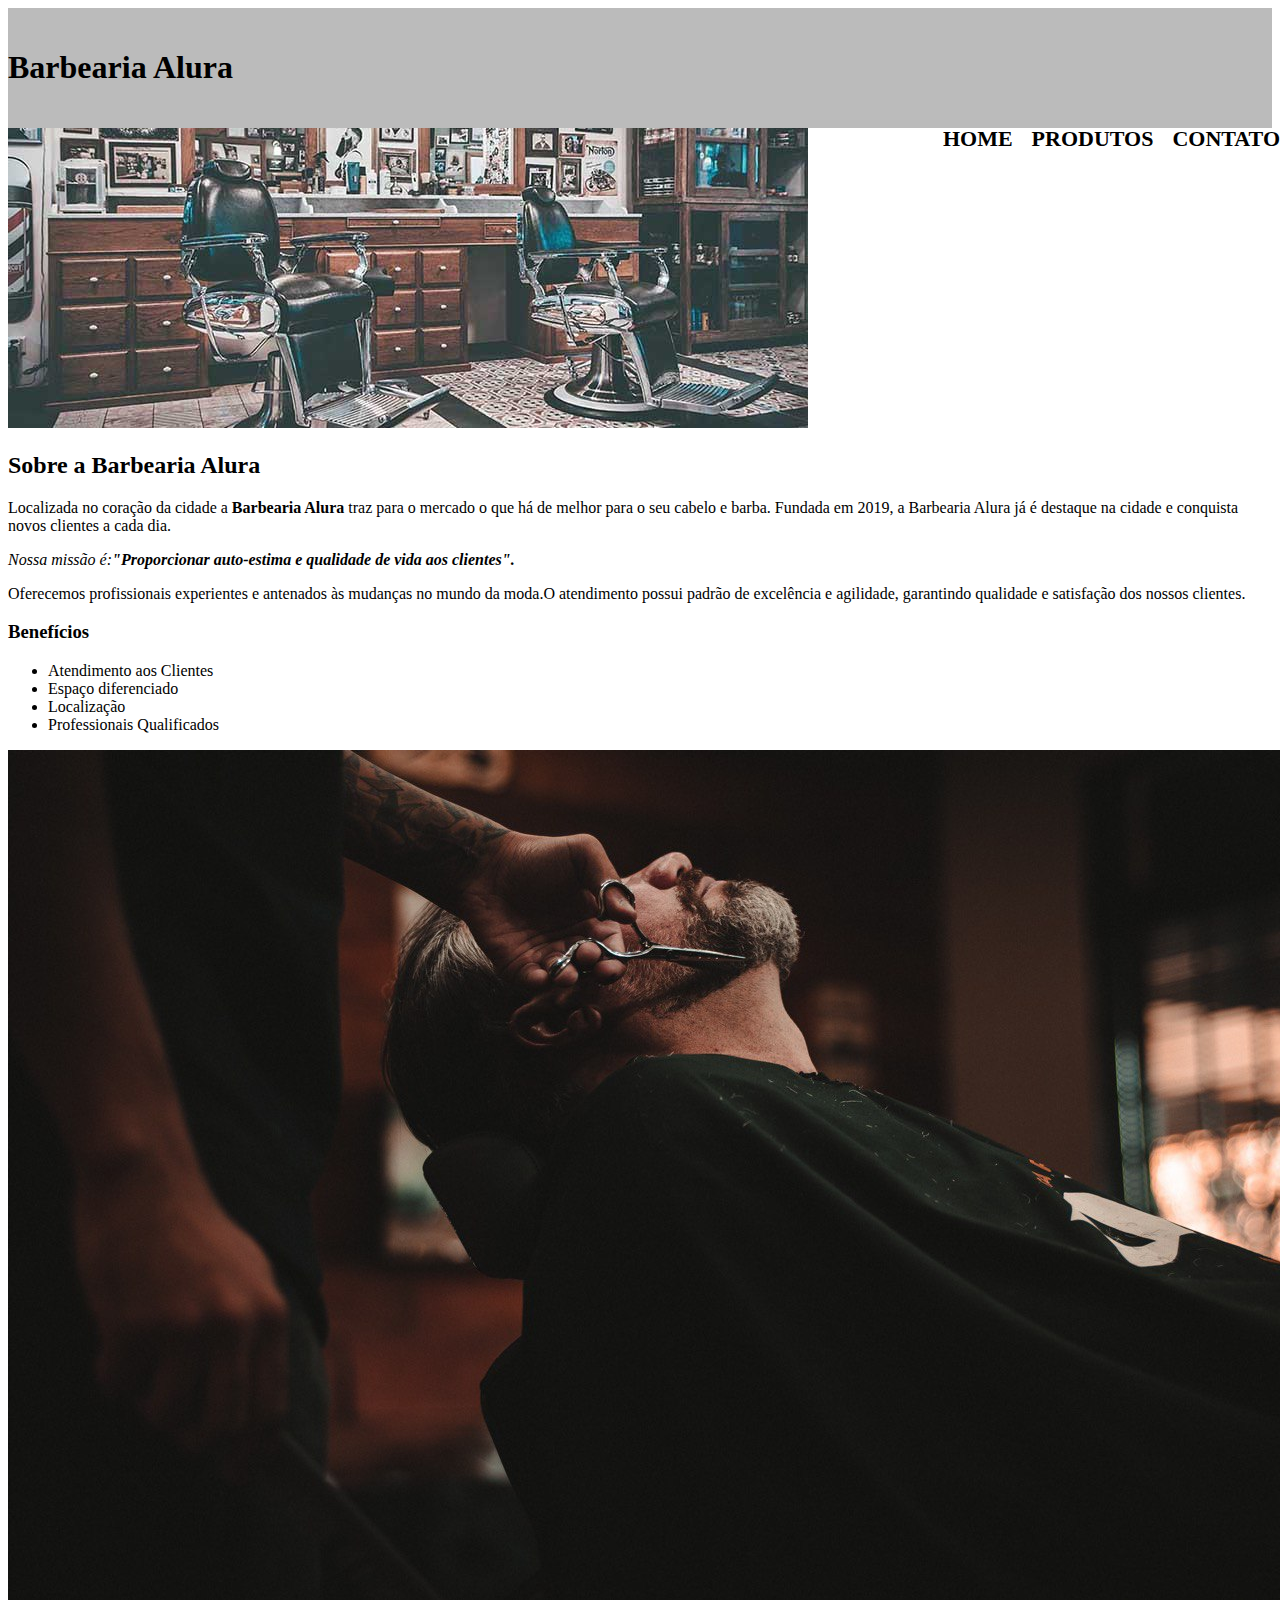
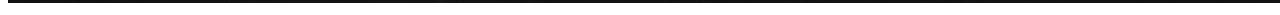
<file: index.html>
<!DOCTYPE html>
<html lang="pt-br">
<head>
    <meta charset="UTF-8">
    <title>Barbearia Alura</title>
    <link rel="stylesheet" href="style.css">
</head> 
<body>
    <header>
        <h1 class="titulo-principal">Barbearia Alura</h1>
    </header>

    <img id="banner" src="banner.jpg">
<div class="principal">

    <nav>
        <ul class="paginas">
            <li><a href="index.html">Home</a></li>
            <li><a href="produtos.html">Produtos</a></li>
            <li><a href="contato.html">Contato</a></li>
        </ul>
    </nav>
    
    <h2 class="titulo-centralizado">Sobre a Barbearia Alura</h2>

    <p>Localizada no coração da cidade a <strong>Barbearia Alura</strong> traz para o mercado o que há de melhor para o seu cabelo e barba. Fundada em 2019, a Barbearia Alura já é destaque na cidade e conquista novos clientes a cada dia.</p>

    <p id="missão"><em>Nossa missão é:<strong>"Proporcionar auto-estima e qualidade de vida aos clientes".</strong></em></p>

    <p>Oferecemos profissionais experientes e antenados às mudanças no mundo da moda.O atendimento possui padrão de excelência e agilidade, garantindo qualidade e satisfação dos nossos clientes.</p>

</div>

<div class="benefícios">
    <h3>Benefícios</h3>

    <ul class="servicos">
    <li class="itens">Atendimento aos Clientes</li>
    <li class="itens">Espaço diferenciado</li>
    <li class="itens">Localização</li>
    <li class="itens">Professionais Qualificados</li>

</ul>
<img src="beneficios.jpg" class="imagembeneficios">
</div>
</body>
</html>
</file>
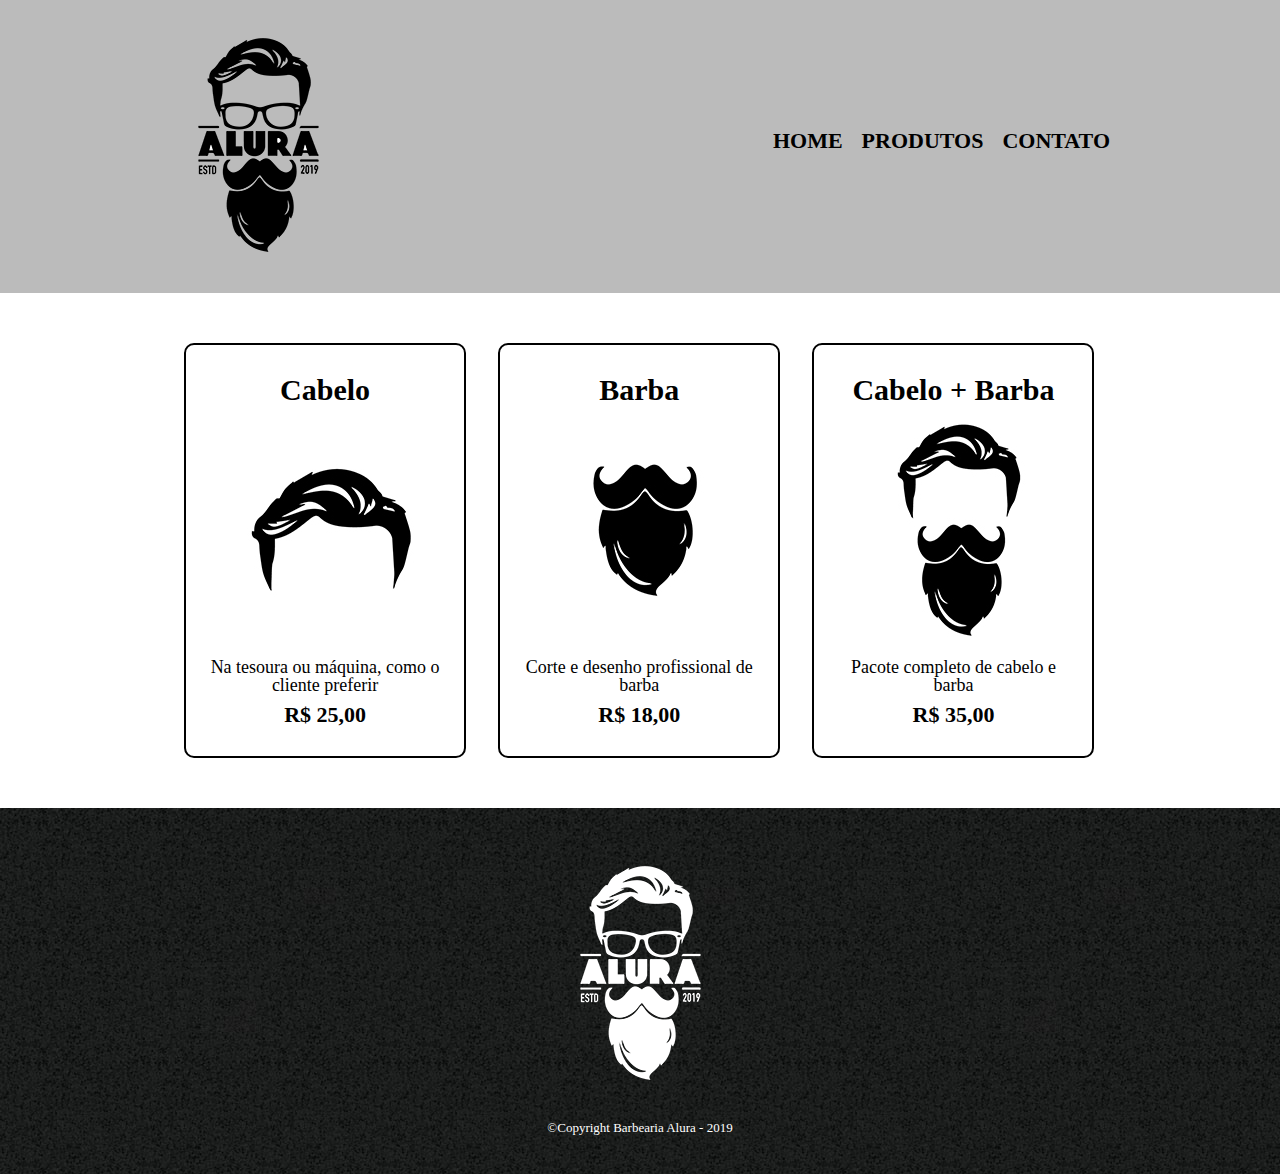
<file: produtos.html>
<!DOCTYPE html>
<html>
    <head>
        <meta charset="UTF-8">
        <title>Produtos - Barbearia Alura</title>

        <link rel="stylesheet" href="reset.css">
        <link rel="stylesheet" href="produtos.css">
    </head>
    <body>
        <header>
            <div class="caixa">
                <h1><img src="logo.png"></h1>

                <nav>
                    <ul>
                        <li><a href="index.html">Home</a></li>
                        <li><a href="produtos.html">Produtos</a></li>
                        <li><a href="contato.html">Contato</a></li>
                    </ul>
                </nav>
            </div>
        </header>

        <main>
            <ul class="produtos">
                <li>
                    <h2>Cabelo</h2>
                    <img src="cabelo.jpg">
                    <p class="produto-descricao">Na tesoura ou máquina, como o cliente preferir</p>
                    <p class="produto-preco">R$ 25,00</p>
                </li>
                <li>
                    <h2>Barba</h2>
                    <img src="barba.jpg">
                    <p class="produto-descricao">Corte e desenho profissional de barba</p>
                    <p class="produto-preco">R$ 18,00</p>
                </li>
                <li>
                    <h2>Cabelo + Barba</h2>
                    <img src="cabelo+barba.jpg">
                    <p class="produto-descricao">Pacote completo de cabelo e barba</p>
                    <p class="produto-preco">R$ 35,00</p>
                </li>
            </ul>
        </main>

        <footer>
            <img src="logo-branco.png">
            <p class="copyright">&copy;Copyright Barbearia Alura - 2019</p>
            


        </footer>
    </body>
</html>
</file>
<file: style.css>
header {
    background: #BBBBBB;
    padding: 20px 0;
}

.caixa{
    position: relative
}
.caixa{
    width: 940px;
    margin: 0 auto;
}

nav {
    position: absolute
}

nav{
    top: 110px 
}

nav{
    right: 0;
}

nav li {
    display: inline
}

nav li {
    margin: 0 0 0 15px;
}

nav a {
    text-transform: uppercase;
    color: #000000;
    font-weight: bold;
    font-size: 22px;
    text-decoration: none;
}

nav a:hover {
    text-decoration: underline;
    color: #C78C19
}


.produtos {
    width: 940px;
    margin: 0 auto;
    padding: 50px 0;
}

.produtos li {
    border-radius: 10px;
    border-style: solid;
    border-width: 2px;
    border-color: #000000;
    box-sizing: border-box;
    padding: 30px 20px;
    margin: 0 1.5%;
    vertical-align: top;
    width: 30%;
    text-align: center;
    display: inline-block
}

.produtos li:hover {
    border-color: #C78C19;
}

.produtos li:active {
    border-color: #088C19;
}

.produtos li:hover h2 {
    font-size: 34px;
}

.produtos h2 {
    font-size: 30px;
    font-weight: bold;
}

.produto-descricao {
    font-size: 18px;
}

.produto-preco {
    margin-top: 10px;
    font-size: 22px;
    font-weight: bold;
}

footer {
    padding: 40px 0;
    text-align: center;
    background: url("bg.jpg")
}

.copyright {
	color: #FFFFFF;
	font-size: 13px;
	margin: 20px 0 0;
}
</file>
<file: produtos.css>
header {
    background: #BBBBBB;
    padding: 20px 0;
}

.caixa{
    position: relative
}
.caixa{
    width: 940px;
    margin: 0 auto;
}

nav {
    position: absolute
}

nav{
    top: 110px 
}

nav{
    right: 0;
}

nav li {
    display: inline
}

nav li {
    margin: 0 0 0 15px;
}

nav a {
    text-transform: uppercase;
    color: #000000;
    font-weight: bold;
    font-size: 22px;
    text-decoration: none;
}

nav a:hover {
    text-decoration: underline;
    color: #C78C19
}


.produtos {
    width: 940px;
    margin: 0 auto;
    padding: 50px 0;
}

.produtos li {
    border-radius: 10px;
    border-style: solid;
    border-width: 2px;
    border-color: #000000;
    box-sizing: border-box;
    padding: 30px 20px;
    margin: 0 1.5%;
    vertical-align: top;
    width: 30%;
    text-align: center;
    display: inline-block
}

.produtos li:hover {
    border-color: #C78C19;
}

.produtos li:active {
    border-color: #088C19;
}

.produtos li:hover h2 {
    font-size: 34px;
}

.produtos h2 {
    font-size: 30px;
    font-weight: bold;
}

.produto-descricao {
    font-size: 18px;
}

.produto-preco {
    margin-top: 10px;
    font-size: 22px;
    font-weight: bold;
}

footer {
    padding: 40px 0;
    text-align: center;
    background: url("bg.jpg")
}

.copyright {
	color: #FFFFFF;
	font-size: 13px;
	margin: 20px 0 0;
}
</file>
